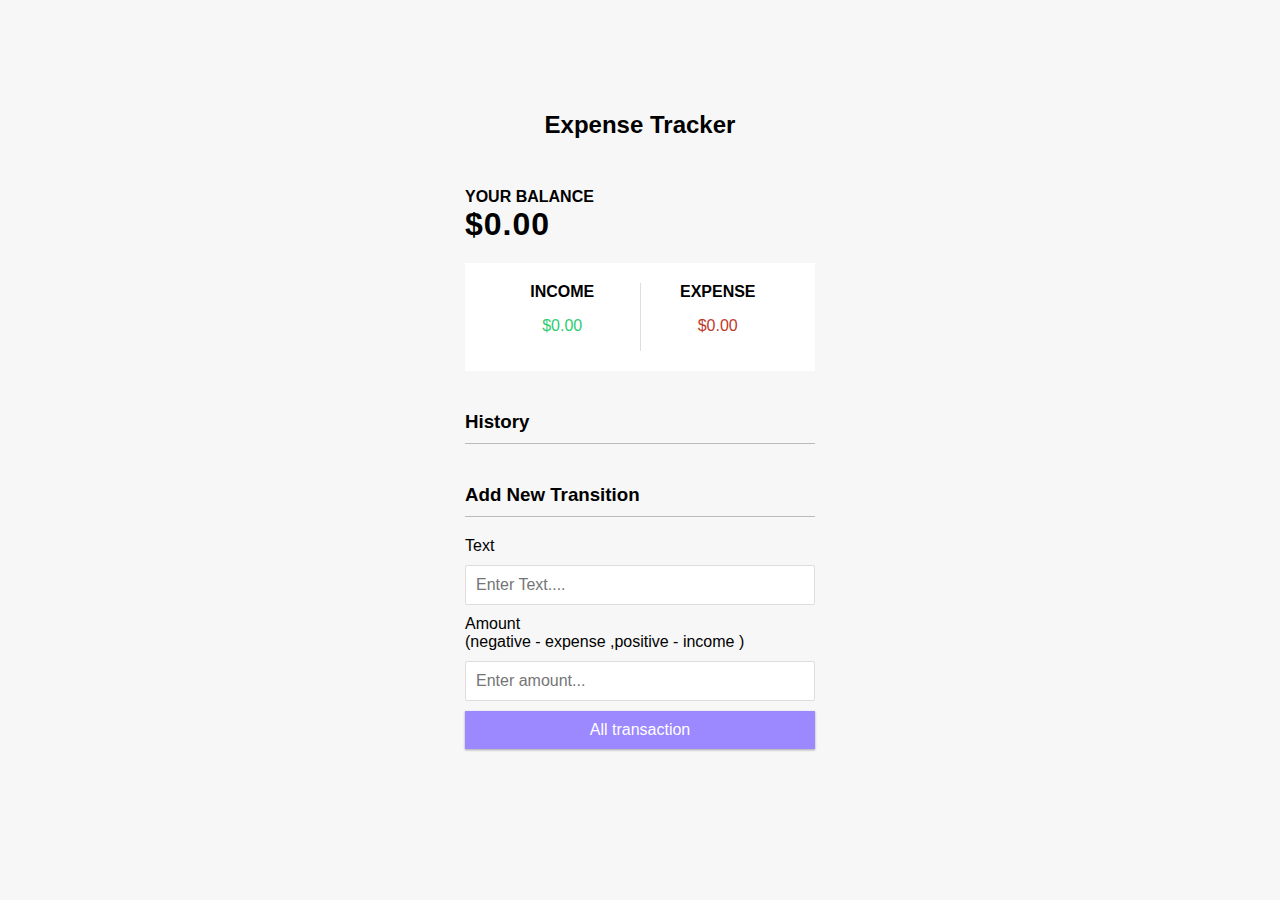
<file: Expense Tracker.html>
<!DOCTYPE html>
<!-- saved from url=(0060)file:///C:/Users/Shambhavi/Desktop/WISE%20WALLET/index1.html -->
<html lang="en"><head><meta http-equiv="Content-Type" content="text/html; charset=UTF-8">
    
    <meta name="viewport" content="width=device-width, initial-scale=1.0">
    <title>Expense Tracker</title>
    <link rel="stylesheet" href="./Expense Tracker_files/style.css">
  </head>
  <body>
    <h2>Expense Tracker</h2>
    <div class="container">
      <h4>Your Balance</h4>
      <h1 id="balance">$102999.00</h1>
      <div class="inc-exp-container">
        <div>
          <h4>Income</h4>
          <p id="money-plus" class="money-plus">$103000.00</p>
        </div>
        <div>
          <h4>Expense</h4>
          <p id="money-minus" class="money-minus">$1.00</p>
        </div>
      </div>

      <h3>History</h3>
      <ul id="list" class="list"><li class="plus">
      salary <span>+80000</span>
      <button class="delete-btn" onclick="removeTransaction(123860914)">x</button>
      </li><li class="plus">
      House rent <span>+10000</span>
      <button class="delete-btn" onclick="removeTransaction(768601938)">x</button>
      </li><li class="plus">
      shares <span>+8000</span>
      <button class="delete-btn" onclick="removeTransaction(705413155)">x</button>
      </li><li class="plus">
      shopping <span>+5000</span>
      <button class="delete-btn" onclick="removeTransaction(67270801)">x</button>
      </li><li class="minus">
      shares <span>-1</span>
      <button class="delete-btn" onclick="removeTransaction(732418789)">x</button>
      </li></ul>
      <h3>Add New Transition</h3>
      <form id="form">
          <div class="form-control">
              <label for="text">Text</label>
              <input type="text" id="text" placeholder="Enter Text....">
          </div>
          <div class="form-control">
              <label for="amount">Amount <br> (negative - expense ,positive - income )</label>
              <input type="number" id="amount" placeholder="Enter amount..."> 
          </div>
          <button class="btn">All transaction</button>
      </form>
    </div>
    <!-- JavaYscript Project  -->
    <script src="./Expense Tracker_files/script.js"></script>
  
</body></html>
</file>
<file: Expense Tracker_files/style.css>
:root {
    --box-shadow: 0 1px 3px rgba(0, 0, 0, 0.12),
      0 1px 2px rgba(0, 0, 0, 0.24);
  }
  
  * {
    box-sizing: border-box;
  }
  
  body {
    background-color: #f7f7f7;
    display: flex;
    flex-direction: column;
    align-items: center;
    justify-content: center;
    min-height: 100vh;
    margin: 0;
    font-family: -apple-system, BlinkMacSystemFont,
      "Segoe UI", Roboto, Oxygen, Ubuntu, Cantarell,
      "Open Sans", "Helvetica Neue", sans-serif;
  }
  
  .container {
    margin: 30px auto;
    width: 350px;
  }
  
  h1 {
    letter-spacing: 1px;
    margin: 0;
  }
  
  h3 {
    border-bottom: 1px solid #bbb;
    padding-bottom: 10px;
    margin: 40px 0 10px;
  }
  
  h4 {
    margin: 0;
    text-transform: uppercase;
  }
  
  .inc-exp-container {
    background-color: #fff;
    box-shadow: var(--box--shadow);
    padding: 20px;
    display: flex;
    justify-content: center;
    margin: 20px 0;
  }
  
  .inc-exp-container > div {
    flex: 1;
    text-align: center;
  }
  
  .inc-exp-container > div:first-of-type {
    border-right: 1px solid #dedede;
  }
  
  .money {
    font-size: 2;
    letter-spacing: 1px;
    margin: 5px 0;
  }
  .money-plus {
    color: #2ecc71;
  }
  
  .money-minus {
    color: #c0392b;
  }
  
  label {
    display: inline-block;
    margin: 10px 0;
  }
  
  input[type="text"],
  input[type="number"] {
    border: 1px solid #dedede;
    border-radius: 2px;
    display: block;
    font-size: 16px;
    padding: 10px;
    width: 100%;
  }
  
  .btn {
    cursor: pointer;
    background-color: #9c88ff;
    box-shadow: var(--box-shadow);
    color: #fff;
    border: 0;
    display: block;
    font-size: 16px;
    margin: 10px 0 30px;
    padding: 10px;
    width: 100%;
  }
  
  .btn:focus,
  .delete-btn:focus {
    outline: 0;
  }
  
  .list {
    list-style-type: none;
    padding: 0;
    margin-bottom: 40px;
  }
  
  .list li {
    background-color: #fff;
    box-shadow: var(--box--shadow);
    color: #333;
    display: flex;
    justify-content: space-between;
    position: relative;
    padding: 10px;
    margin: 10px 0;
  }
  
  .list li.plus {
    border-right: 5px solid #2ecc71;
  }
  
  .list li.minus {
    border-right: 5px solid #c0392b;
  }
  
  .delete-btn {
    cursor: pointer;
    background-color: #e74c3c;
    border: 0;
    color: #fff;
    font-size: 20px;
    line-height: 20px;
    padding: 2px 5px;
    position: absolute;
    top: 50%;
    left: 0;
    transform: translate(-100%, -50%);
    opacity: 0;
    transition: opacity 0.3s ease;
  }
  
  .list li:hover .delete-btn {
    opacity: 1;
  }
</file>
